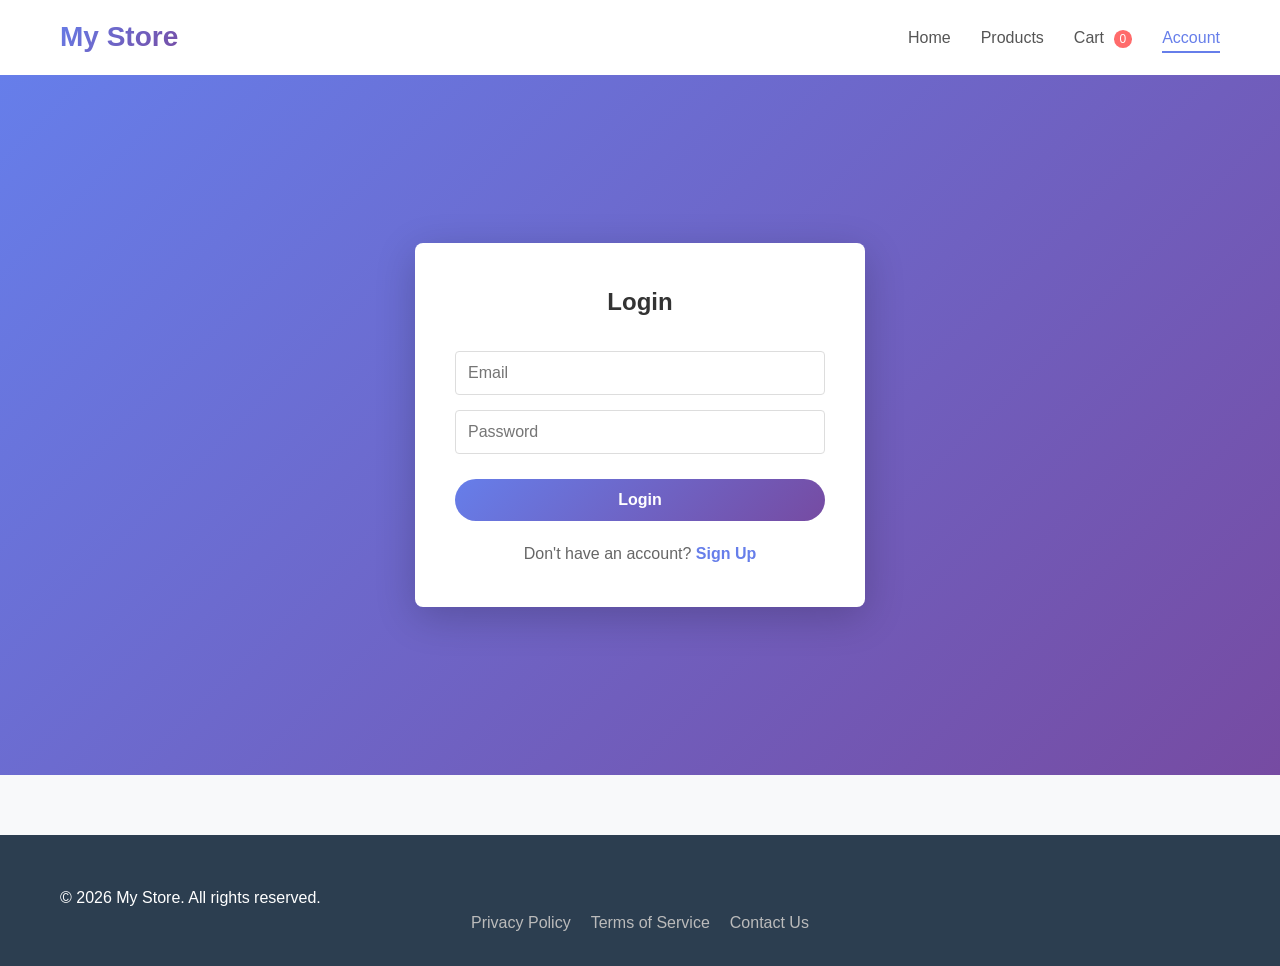
<file: auth.html>
<!DOCTYPE html>
<html lang="en">
<head>
    <meta charset="UTF-8">
    <meta name="viewport" content="width=device-width, initial-scale=1.0">
    <title>Login / Sign Up - My Store</title>
    <link rel="stylesheet" href="css/style.css">
    <link rel="stylesheet" href="css/responsive.css">
    <link rel="stylesheet" href="css/auth.css">
</head>
<body>
    <!-- Navigation -->
    <nav class="navbar">
        <div class="container">
            <div class="logo">My Store</div>
            <ul class="nav-links">
                <li><a href="index.html">Home</a></li>
                <li><a href="products.html">Products</a></li>
                <li><a href="cart.html">Cart <span class="cart-count">0</span></a></li>
                <li><a href="auth.html" class="active">Account</a></li>
            </ul>
        </div>
    </nav>

    <!-- Auth Section -->
    <section class="auth-section">
        <div class="auth-container">
            <!-- Login Form -->
            <div class="auth-form" id="login-form">
                <h2>Login</h2>
                <form id="login-form-element">
                    <input type="email" id="login-email" placeholder="Email" required>
                    <input type="password" id="login-password" placeholder="Password" required>
                    <button type="submit" class="btn btn-primary">Login</button>
                </form>
                <p>Don't have an account? <a href="#" onclick="toggleForms()" class="link">Sign Up</a></p>
            </div>

            <!-- Sign Up Form -->
            <div class="auth-form" id="signup-form" style="display: none;">
                <h2>Create Account</h2>
                <form id="signup-form-element">
                    <input type="text" id="signup-name" placeholder="Full Name" required>
                    <input type="email" id="signup-email" placeholder="Email" required>
                    <input type="password" id="signup-password" placeholder="Password (min 6 chars)" required>
                    <input type="password" id="signup-confirm" placeholder="Confirm Password" required>
                    <button type="submit" class="btn btn-primary">Sign Up</button>
                </form>
                <p>Already have an account? <a href="#" onclick="toggleForms()" class="link">Login</a></p>
            </div>
        </div>
    </section>

    <!-- Footer -->
    <footer class="footer">
        <div class="container">
            <p>&copy; 2026 My Store. All rights reserved.</p>
            <ul class="footer-links">
                <li><a href="#">Privacy Policy</a></li>
                <li><a href="#">Terms of Service</a></li>
                <li><a href="#">Contact Us</a></li>
            </ul>
        </div>
    </footer>

    <script src="js/auth.js"></script>
</body>
</html>
</file>
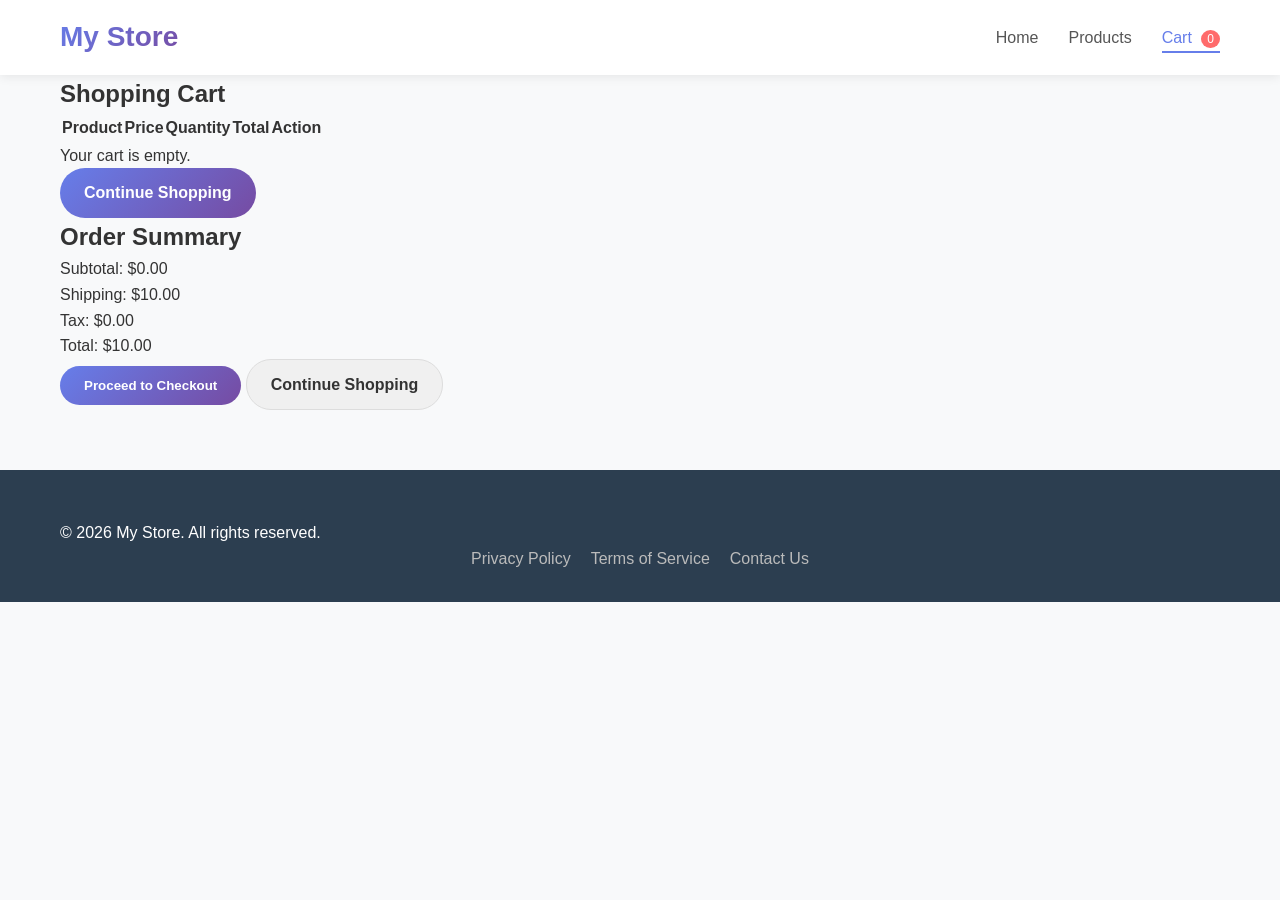
<file: cart.html>
<!DOCTYPE html>
<html lang="en">
<head>
    <meta charset="UTF-8">
    <meta name="viewport" content="width=device-width, initial-scale=1.0">
    <title>Shopping Cart - My Store</title>
    <link rel="stylesheet" href="css/style.css">
    <link rel="stylesheet" href="css/responsive.css">
</head>
<body>
    <!-- Navigation -->
    <nav class="navbar">
        <div class="container">
            <div class="logo">My Store</div>
            <ul class="nav-links">
                <li><a href="index.html">Home</a></li>
                <li><a href="products.html">Products</a></li>
                <li><a href="cart.html" class="active">Cart <span class="cart-count">0</span></a></li>
            </ul>
        </div>
    </nav>

    <!-- Cart Section -->
    <section class="cart-section">
        <div class="container">
            <h1>Shopping Cart</h1>
            
            <div class="cart-content">
                <!-- Cart Items -->
                <div class="cart-items">
                    <table class="cart-table">
                        <thead>
                            <tr>
                                <th>Product</th>
                                <th>Price</th>
                                <th>Quantity</th>
                                <th>Total</th>
                                <th>Action</th>
                            </tr>
                        </thead>
                        <tbody id="cart-items-container">
                            <!-- Cart items will be loaded here -->
                        </tbody>
                    </table>
                    <div id="empty-cart-message" class="empty-cart-message" style="display: none;">
                        <p>Your cart is empty.</p>
                        <a href="products.html" class="btn btn-primary">Continue Shopping</a>
                    </div>
                </div>

                <!-- Cart Summary -->
                <div class="cart-summary">
                    <h2>Order Summary</h2>
                    <div class="summary-item">
                        <span>Subtotal:</span>
                        <span id="subtotal">$0.00</span>
                    </div>
                    <div class="summary-item">
                        <span>Shipping:</span>
                        <span id="shipping">$0.00</span>
                    </div>
                    <div class="summary-item">
                        <span>Tax:</span>
                        <span id="tax">$0.00</span>
                    </div>
                    <div class="summary-total">
                        <span>Total:</span>
                        <span id="total">$0.00</span>
                    </div>
                    <button class="btn btn-primary" id="checkout-btn">Proceed to Checkout</button>
                    <a href="products.html" class="btn btn-secondary">Continue Shopping</a>
                </div>
            </div>
        </div>
    </section>

    <!-- Footer -->
    <footer class="footer">
        <div class="container">
            <p>&copy; 2026 My Store. All rights reserved.</p>
            <ul class="footer-links">
                <li><a href="#">Privacy Policy</a></li>
                <li><a href="#">Terms of Service</a></li>
                <li><a href="#">Contact Us</a></li>
            </ul>
        </div>
    </footer>

    <script src="js/products.js"></script>
    <script src="js/cart.js"></script>
    <script src="js/main.js"></script>
</body>
</html>
</file>
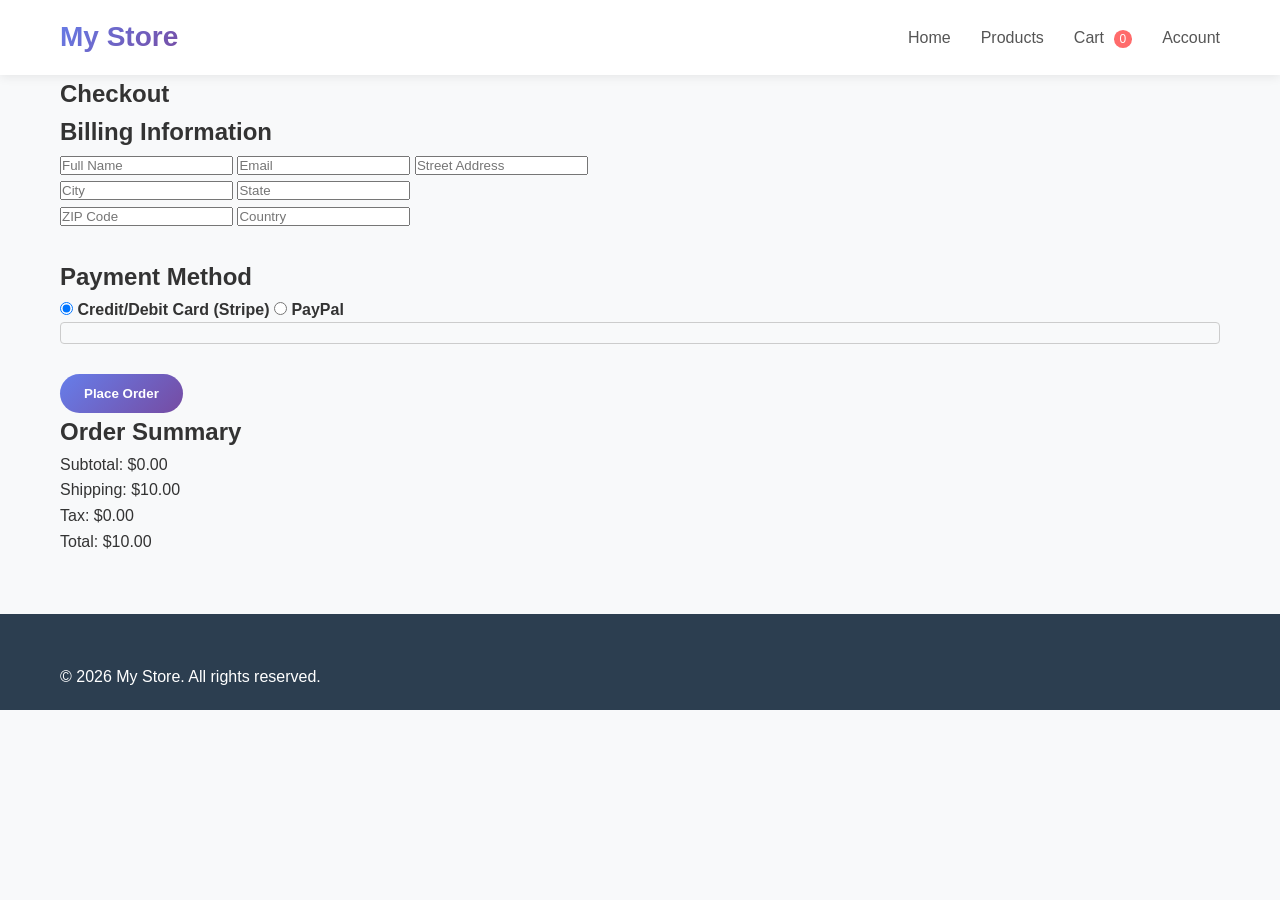
<file: checkout.html>
<!DOCTYPE html>
<html lang="en">
<head>
    <meta charset="UTF-8">
    <meta name="viewport" content="width=device-width, initial-scale=1.0">
    <title>Checkout - My Store</title>
    <link rel="stylesheet" href="css/style.css">
    <link rel="stylesheet" href="css/responsive.css">
    <script src="https://js.stripe.com/v3/"></script>
</head>
<body>
    <!-- Navigation -->
    <nav class="navbar">
        <div class="container">
            <div class="logo">My Store</div>
            <ul class="nav-links">
                <li><a href="index.html">Home</a></li>
                <li><a href="products.html">Products</a></li>
                <li><a href="cart.html">Cart <span class="cart-count">0</span></a></li>
                <li><a href="auth.html">Account</a></li>
            </ul>
        </div>
    </nav>

    <!-- Checkout Section -->
    <section class="checkout-section">
        <div class="container">
            <h1>Checkout</h1>
            
            <div class="checkout-content">
                <!-- Checkout Form -->
                <div class="checkout-form">
                    <h2>Billing Information</h2>
                    <form id="checkout-form">
                        <input type="text" id="customer-name" placeholder="Full Name" required>
                        <input type="email" id="customer-email" placeholder="Email" required>
                        <input type="text" id="customer-address" placeholder="Street Address" required>
                        <div class="form-row">
                            <input type="text" id="customer-city" placeholder="City" required>
                            <input type="text" id="customer-state" placeholder="State" required>
                        </div>
                        <div class="form-row">
                            <input type="text" id="customer-zip" placeholder="ZIP Code" required>
                            <input type="text" id="customer-country" placeholder="Country" required>
                        </div>

                        <h2 style="margin-top: 30px;">Payment Method</h2>
                        <div class="payment-methods">
                            <label>
                                <input type="radio" name="payment-method" value="stripe" checked>
                                <strong>Credit/Debit Card (Stripe)</strong>
                            </label>
                            <label>
                                <input type="radio" name="payment-method" value="paypal">
                                <strong>PayPal</strong>
                            </label>
                        </div>

                        <!-- Stripe Card Element -->
                        <div id="stripe-container" style="display: block;">
                            <div id="card-element" style="border: 1px solid #ccc; padding: 10px; border-radius: 4px;"></div>
                            <div id="card-errors" role="alert" style="color: red; margin-top: 10px;"></div>
                        </div>

                        <!-- PayPal Container -->
                        <div id="paypal-container" style="display: none; margin: 20px 0;"></div>

                        <button type="submit" class="btn btn-primary" style="margin-top: 20px;">Place Order</button>
                    </form>
                </div>

                <!-- Order Summary -->
                <div class="order-summary">
                    <h2>Order Summary</h2>
                    <div id="order-items"></div>
                    <div class="summary-item">
                        <span>Subtotal:</span>
                        <span id="summary-subtotal">$0.00</span>
                    </div>
                    <div class="summary-item">
                        <span>Shipping:</span>
                        <span id="summary-shipping">$0.00</span>
                    </div>
                    <div class="summary-item">
                        <span>Tax:</span>
                        <span id="summary-tax">$0.00</span>
                    </div>
                    <div class="summary-total">
                        <span>Total:</span>
                        <span id="summary-total">$0.00</span>
                    </div>
                </div>
            </div>
        </div>
    </section>

    <!-- Footer -->
    <footer class="footer">
        <div class="container">
            <p>&copy; 2026 My Store. All rights reserved.</p>
        </div>
    </footer>

    <script src="https://www.paypal.com/sdk/js?client-id=YOUR_PAYPAL_CLIENT_ID"></script>
    <script src="js/products.js"></script>
    <script src="js/cart.js"></script>
    <script src="js/checkout.js"></script>
</body>
</html>
</file>
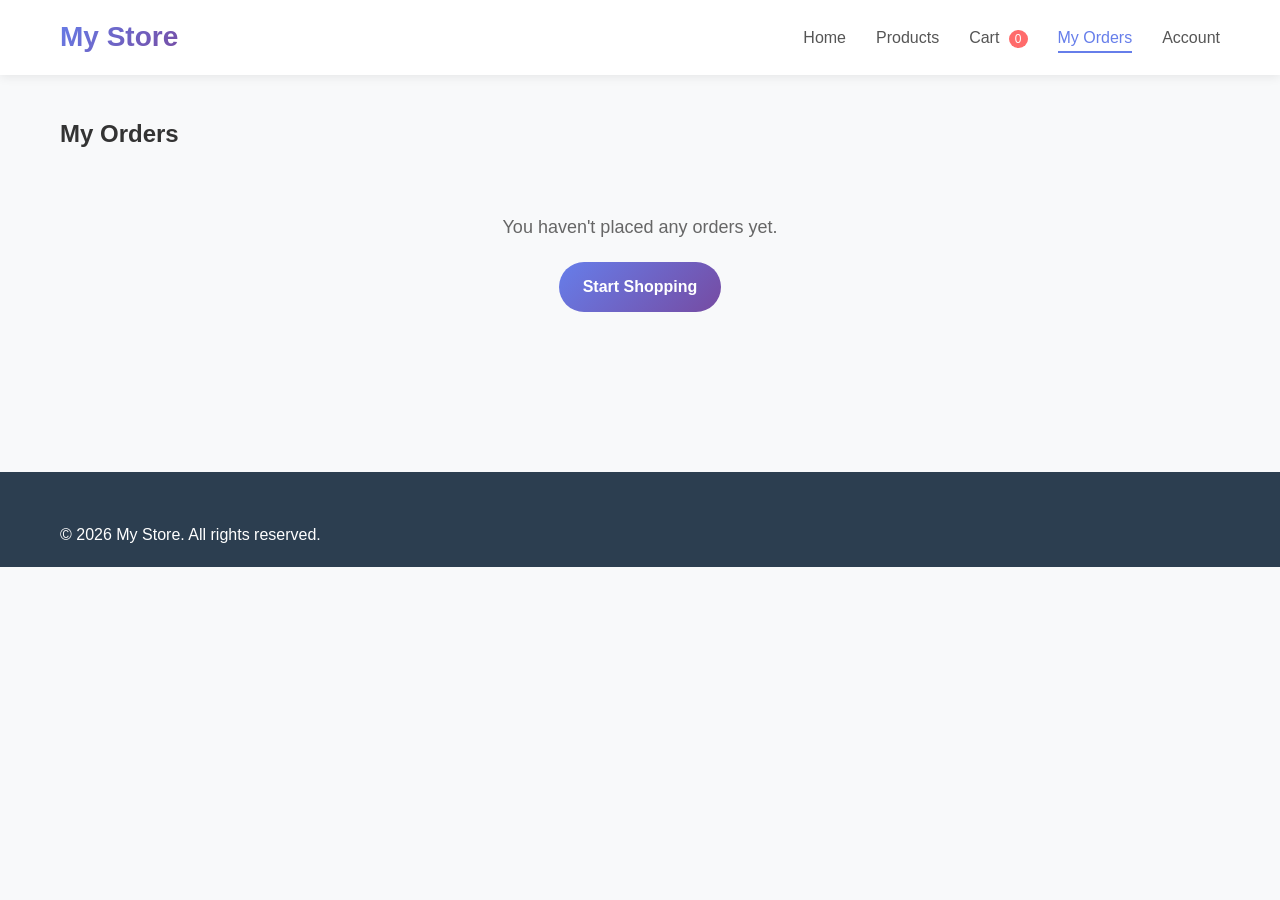
<file: orders.html>
<!DOCTYPE html>
<html lang="en">
<head>
    <meta charset="UTF-8">
    <meta name="viewport" content="width=device-width, initial-scale=1.0">
    <title>My Orders - My Store</title>
    <link rel="stylesheet" href="css/style.css">
    <link rel="stylesheet" href="css/responsive.css">
    <link rel="stylesheet" href="css/orders.css">
</head>
<body>
    <!-- Navigation -->
    <nav class="navbar">
        <div class="container">
            <div class="logo">My Store</div>
            <ul class="nav-links">
                <li><a href="index.html">Home</a></li>
                <li><a href="products.html">Products</a></li>
                <li><a href="cart.html">Cart <span class="cart-count">0</span></a></li>
                <li><a href="orders.html" class="active">My Orders</a></li>
                <li><a href="auth.html">Account</a></li>
            </ul>
        </div>
    </nav>

    <!-- Orders Section -->
    <section class="orders-section">
        <div class="container">
            <h1>My Orders</h1>
            
            <div id="orders-container">
                <!-- Orders will be loaded here -->
            </div>
            
            <div id="no-orders-message" class="no-orders-message" style="display: none;">
                <p>You haven't placed any orders yet.</p>
                <a href="products.html" class="btn btn-primary">Start Shopping</a>
            </div>
        </div>
    </section>

    <!-- Order Details Modal -->
    <div id="order-modal" class="modal" style="display: none;">
        <div class="modal-content">
            <span class="close-modal" onclick="closeOrderModal()">&times;</span>
            <h2>Order Details</h2>
            <div id="modal-order-details"></div>
            <div class="modal-tracking">
                <h3>Tracking Information</h3>
                <div id="modal-tracking-info"></div>
            </div>
            <button class="btn btn-primary" onclick="closeOrderModal()">Close</button>
        </div>
    </div>

    <!-- Footer -->
    <footer class="footer">
        <div class="container">
            <p>&copy; 2026 My Store. All rights reserved.</p>
        </div>
    </footer>

    <script src="js/orders.js"></script>
</body>
</html>
</file>
<file: css/style.css>
* {
    margin: 0;
    padding: 0;
    box-sizing: border-box;
}

body {
    font-family: 'Segoe UI', Tahoma, Geneva, Verdana, sans-serif;
    color: #333;
    background: #f8f9fa;
    line-height: 1.6;
}

.container {
    max-width: 1200px;
    margin: 0 auto;
    padding: 0 20px;
}

/* ============ HEADER & NAVIGATION ============ */

.header {
    background: white;
    box-shadow: 0 2px 10px rgba(0, 0, 0, 0.08);
    position: sticky;
    top: 0;
    z-index: 100;
}

.navbar {
    background: white;
    box-shadow: 0 2px 10px rgba(0, 0, 0, 0.08);
    padding: 15px 0;
}

.navbar .container {
    display: flex;
    justify-content: space-between;
    align-items: center;
}

.logo {
    font-size: 28px;
    font-weight: bold;
    background: linear-gradient(135deg, #667eea 0%, #764ba2 100%);
    -webkit-background-clip: text;
    -webkit-text-fill-color: transparent;
    background-clip: text;
}

.nav-links {
    display: flex;
    list-style: none;
    gap: 30px;
    align-items: center;
}

.nav-links a {
    text-decoration: none;
    color: #555;
    font-weight: 500;
    transition: color 0.3s, border-bottom 0.3s;
    padding-bottom: 5px;
    border-bottom: 2px solid transparent;
}

.nav-links a:hover,
.nav-links a.active {
    color: #667eea;
    border-bottom: 2px solid #667eea;
}

.cart-count {
    background: #ff6b6b;
    color: white;
    border-radius: 50%;
    padding: 2px 6px;
    font-size: 12px;
    margin-left: 5px;
}

/* ============ HERO SECTION ============ */

.hero {
    background: linear-gradient(135deg, #667eea 0%, #764ba2 100%);
    color: white;
    padding: 80px 0;
    text-align: center;
}

.hero-content h1 {
    font-size: 48px;
    margin-bottom: 15px;
    animation: slideDown 0.8s ease-out;
}

.hero-content p {
    font-size: 18px;
    margin-bottom: 30px;
    opacity: 0.9;
}

.hero-content .btn {
    padding: 15px 40px;
    font-size: 16px;
}

@keyframes slideDown {
    from {
        opacity: 0;
        transform: translateY(-20px);
    }
    to {
        opacity: 1;
        transform: translateY(0);
    }
}

/* ============ FILTERS & SEARCH ============ */

.products-header {
    background: white;
    padding: 30px 0;
    margin-bottom: 40px;
    border-bottom: 1px solid #eee;
}

.search-bar {
    display: flex;
    gap: 15px;
    margin-bottom: 20px;
}

.search-bar input {
    flex: 1;
    padding: 12px 20px;
    border: 1px solid #ddd;
    border-radius: 25px;
    font-size: 16px;
    transition: border-color 0.3s;
}

.search-bar input:focus {
    outline: none;
    border-color: #667eea;
    box-shadow: 0 0 10px rgba(102, 126, 234, 0.2);
}

.filters {
    display: flex;
    gap: 20px;
    flex-wrap: wrap;
}

.filter-group {
    display: flex;
    gap: 10px;
    align-items: center;
}

.filter-group label {
    font-weight: 600;
    color: #555;
}

.filter-group select {
    padding: 10px 15px;
    border: 1px solid #ddd;
    border-radius: 5px;
    font-size: 14px;
    cursor: pointer;
    background: white;
    transition: border-color 0.3s;
}

.filter-group select:focus {
    outline: none;
    border-color: #667eea;
}

.filter-btn {
    padding: 10px 20px;
    background: #f0f0f0;
    border: 1px solid #ddd;
    border-radius: 5px;
    cursor: pointer;
    transition: all 0.3s;
    font-weight: 500;
}

.filter-btn:hover,
.filter-btn.active {
    background: #667eea;
    color: white;
    border-color: #667eea;
}

/* ============ PRODUCTS SECTION ============ */

.products-section {
    padding: 40px 0;
}

.section-title {
    font-size: 32px;
    margin-bottom: 40px;
    color: #333;
    text-align: center;
}

.products-grid {
    display: grid;
    grid-template-columns: repeat(auto-fill, minmax(280px, 1fr));
    gap: 25px;
    margin-bottom: 40px;
}

.product-card {
    background: white;
    border-radius: 12px;
    overflow: hidden;
    box-shadow: 0 2px 10px rgba(0, 0, 0, 0.08);
    transition: all 0.3s cubic-bezier(0.4, 0, 0.2, 1);
    cursor: pointer;
}

.product-card:hover {
    transform: translateY(-8px);
    box-shadow: 0 15px 30px rgba(0, 0, 0, 0.15);
}

.product-image {
    position: relative;
    width: 100%;
    height: 280px;
    background: linear-gradient(135deg, #f5f7fa 0%, #c3cfe2 100%);
    overflow: hidden;
    display: flex;
    align-items: center;
    justify-content: center;
}

.product-image img {
    width: 100%;
    height: 100%;
    object-fit: cover;
    transition: transform 0.3s;
}

.product-card:hover .product-image img {
    transform: scale(1.1);
}

.product-badge {
    position: absolute;
    top: 10px;
    right: 10px;
    background: #ff6b6b;
    color: white;
    padding: 5px 12px;
    border-radius: 20px;
    font-size: 12px;
    font-weight: bold;
}

.product-info {
    padding: 20px;
}

.product-category {
    font-size: 12px;
    color: #999;
    text-transform: uppercase;
    letter-spacing: 1px;
    margin-bottom: 8px;
}

.product-name {
    font-size: 16px;
    font-weight: 600;
    color: #333;
    margin-bottom: 10px;
    min-height: 40px;
    display: -webkit-box;
    -webkit-line-clamp: 2;
    -webkit-box-orient: vertical;
    overflow: hidden;
}

.product-rating {
    display: flex;
    align-items: center;
    gap: 8px;
    margin-bottom: 12px;
}

.stars {
    color: #ffc107;
    font-size: 14px;
}

.rating-count {
    font-size: 12px;
    color: #999;
}

.product-price {
    display: flex;
    align-items: center;
    gap: 10px;
    margin-bottom: 15px;
}

.price {
    font-size: 20px;
    font-weight: bold;
    color: #667eea;
}

.original-price {
    font-size: 14px;
    color: #999;
    text-decoration: line-through;
}

.discount {
    font-size: 12px;
    color: #ff6b6b;
    font-weight: bold;
}

.product-actions {
    display: flex;
    gap: 10px;
}

.product-actions .btn {
    flex: 1;
    padding: 12px;
    font-size: 14px;
    text-align: center;
}

/* ============ BUTTONS ============ */

.btn {
    padding: 12px 24px;
    border: none;
    border-radius: 25px;
    font-weight: 600;
    cursor: pointer;
    transition: all 0.3s;
    text-decoration: none;
    display: inline-block;
    text-align: center;
}

.btn-primary {
    background: linear-gradient(135deg, #667eea 0%, #764ba2 100%);
    color: white;
}

.btn-primary:hover {
    transform: translateY(-2px);
    box-shadow: 0 10px 20px rgba(102, 126, 234, 0.3);
}

.btn-secondary {
    background: #f0f0f0;
    color: #333;
    border: 1px solid #ddd;
}

.btn-secondary:hover {
    background: #e0e0e0;
}

.btn-outline {
    background: transparent;
    color: #667eea;
    border: 2px solid #667eea;
}

.btn-outline:hover {
    background: #667eea;
    color: white;
}

/* ============ FOOTER ============ */

.footer {
    background: #2c3e50;
    color: white;
    padding: 50px 0 20px;
    margin-top: 60px;
}

.footer-content {
    display: grid;
    grid-template-columns: repeat(auto-fit, minmax(250px, 1fr));
    gap: 30px;
    margin-bottom: 30px;
}

.footer-section h3 {
    margin-bottom: 15px;
    font-size: 16px;
}

.footer-section ul {
    list-style: none;
}

.footer-section ul li {
    margin-bottom: 10px;
}

.footer-section a {
    color: #bbb;
    text-decoration: none;
    transition: color 0.3s;
}

.footer-section a:hover {
    color: white;
}

.footer-bottom {
    border-top: 1px solid #444;
    padding-top: 20px;
    text-align: center;
    color: #bbb;
}

.footer-links {
    display: flex;
    justify-content: center;
    gap: 20px;
    list-style: none;
    margin-bottom: 10px;
}

.footer-links a {
    color: #bbb;
    text-decoration: none;
}

/* ============ EMPTY STATE ============ */

.empty-state {
    text-align: center;
    padding: 60px 20px;
    color: #666;
}

.empty-state h2 {
    margin-bottom: 15px;
}

.empty-state p {
    margin-bottom: 30px;
    font-size: 16px;
}

/* ============ LOADING & ANIMATIONS ============ */

.loading {
    display: flex;
    justify-content: center;
    align-items: center;
    min-height: 400px;
}

.spinner {
    border: 4px solid #f3f3f3;
    border-top: 4px solid #667eea;
    border-radius: 50%;
    width: 40px;
    height: 40px;
    animation: spin 1s linear infinite;
}

@keyframes spin {
    0% { transform: rotate(0deg); }
    100% { transform: rotate(360deg); }
}

/* ============ FEATURED PRODUCTS ============ */

.featured-products {
    background: white;
    padding: 60px 0;
    margin: 40px 0;
}

.featured-products h2 {
    text-align: center;
    font-size: 28px;
    margin-bottom: 40px;
}

/* ============ ABOUT SECTION ============ */

.about {
    background: linear-gradient(135deg, #667eea 0%, #764ba2 100%);
    color: white;
    padding: 60px 0;
    text-align: center;
    margin: 40px 0;
}

.about h2 {
    font-size: 32px;
    margin-bottom: 20px;
}

.about p {
    font-size: 18px;
    max-width: 600px;
    margin: 0 auto;
    line-height: 1.8;
}
</file>
<file: css/responsive.css>
/* ============ MOBILE RESPONSIVE ============ */

@media (max-width: 768px) {
    .navbar .container {
        flex-direction: column;
        gap: 15px;
    }

    .logo {
        font-size: 24px;
    }

    .nav-links {
        gap: 15px;
        font-size: 14px;
    }

    .hero-content h1 {
        font-size: 32px;
    }

    .hero-content p {
        font-size: 16px;
    }

    .section-title {
        font-size: 24px;
    }

    .products-grid {
        grid-template-columns: repeat(auto-fill, minmax(200px, 1fr));
        gap: 15px;
    }

    .product-image {
        height: 220px;
    }

    .product-name {
        font-size: 14px;
    }

    .price {
        font-size: 18px;
    }

    .search-bar {
        flex-direction: column;
    }

    .filters {
        flex-direction: column;
    }

    .filter-group {
        flex-direction: column;
        gap: 8px;
    }

    .filter-group select {
        width: 100%;
    }

    .footer-content {
        grid-template-columns: 1fr;
    }
}

@media (max-width: 480px) {
    .logo {
        font-size: 20px;
    }

    .nav-links {
        gap: 10px;
        font-size: 12px;
    }

    .hero-content h1 {
        font-size: 24px;
    }

    .hero-content p {
        font-size: 14px;
    }

    .hero {
        padding: 50px 0;
    }

    .products-grid {
        grid-template-columns: repeat(auto-fill, minmax(150px, 1fr));
        gap: 10px;
    }

    .product-image {
        height: 180px;
    }

    .product-info {
        padding: 15px;
    }

    .product-name {
        font-size: 12px;
    }

    .product-category {
        font-size: 10px;
    }

    .price {
        font-size: 16px;
    }

    .btn {
        padding: 10px 16px;
        font-size: 12px;
    }

    .search-bar input {
        padding: 10px 15px;
        font-size: 14px;
    }
}
</file>
<file: css/auth.css>
.auth-section {
    min-height: calc(100vh - 200px);
    display: flex;
    align-items: center;
    justify-content: center;
    background: linear-gradient(135deg, #667eea 0%, #764ba2 100%);
    padding: 40px 20px;
}

.auth-container {
    background: white;
    border-radius: 8px;
    box-shadow: 0 10px 40px rgba(0, 0, 0, 0.2);
    padding: 40px;
    max-width: 450px;
    width: 100%;
}

.auth-form h2 {
    margin-bottom: 30px;
    color: #333;
    text-align: center;
}

.auth-form form {
    display: flex;
    flex-direction: column;
}

.auth-form input {
    padding: 12px;
    margin-bottom: 15px;
    border: 1px solid #ddd;
    border-radius: 4px;
    font-size: 16px;
    transition: border-color 0.3s;
}

.auth-form input:focus {
    outline: none;
    border-color: #667eea;
    box-shadow: 0 0 5px rgba(102, 126, 234, 0.3);
}

.auth-form .btn {
    padding: 12px;
    font-size: 16px;
    margin-top: 10px;
}

.auth-form p {
    text-align: center;
    margin-top: 20px;
    color: #666;
}

.auth-form .link {
    color: #667eea;
    text-decoration: none;
    font-weight: bold;
    cursor: pointer;
}

.auth-form .link:hover {
    text-decoration: underline;
}

@media (max-width: 600px) {
    .auth-container {
        padding: 20px;
    }

    .auth-form h2 {
        font-size: 22px;
    }
}
</file>
<file: css/orders.css>
.orders-section {
    padding: 40px 0;
}

.orders-list {
    display: grid;
    grid-template-columns: repeat(auto-fill, minmax(400px, 1fr));
    gap: 20px;
    margin-bottom: 40px;
}

.order-card {
    background: white;
    border: 1px solid #ddd;
    border-radius: 8px;
    padding: 20px;
    transition: box-shadow 0.3s;
}

.order-card:hover {
    box-shadow: 0 5px 20px rgba(0, 0, 0, 0.1);
}

.order-header {
    display: flex;
    justify-content: space-between;
    align-items: flex-start;
    border-bottom: 1px solid #eee;
    padding-bottom: 15px;
    margin-bottom: 15px;
}

.order-header h3 {
    margin: 0;
    color: #333;
    font-size: 18px;
}

.order-date {
    margin: 5px 0 0 0;
    font-size: 12px;
    color: #999;
}

.order-total {
    text-align: right;
}

.order-total .price {
    font-size: 20px;
    font-weight: bold;
    color: #667eea;
    display: block;
    margin-bottom: 5px;
}

.order-total .status {
    display: inline-block;
    padding: 5px 10px;
    border-radius: 4px;
    font-size: 12px;
    font-weight: bold;
    text-transform: uppercase;
}

.status.pending {
    background: #fff3cd;
    color: #856404;
}

.status.processing {
    background: #d1ecf1;
    color: #0c5460;
}

.status.shipped {
    background: #cfe2ff;
    color: #084298;
}

.status.delivered {
    background: #d1e7dd;
    color: #0f5132;
}

.order-items {
    margin-bottom: 15px;
}

.order-items p {
    margin: 0;
    color: #666;
    font-size: 14px;
}

.order-actions {
    display: flex;
    gap: 10px;
}

.order-actions .btn {
    flex: 1;
    padding: 10px;
    font-size: 14px;
}

.no-orders-message {
    text-align: center;
    padding: 60px 20px;
}

.no-orders-message p {
    font-size: 18px;
    color: #666;
    margin-bottom: 20px;
}

.modal {
    position: fixed;
    top: 0;
    left: 0;
    width: 100%;
    height: 100%;
    background: rgba(0, 0, 0, 0.5);
    display: flex;
    align-items: center;
    justify-content: center;
    z-index: 1000;
}

.modal-content {
    background: white;
    padding: 30px;
    border-radius: 8px;
    max-width: 600px;
    width: 90%;
    max-height: 80vh;
    overflow-y: auto;
}

.close-modal {
    float: right;
    font-size: 28px;
    font-weight: bold;
    cursor: pointer;
    color: #999;
}

.close-modal:hover {
    color: #333;
}

.modal-customer,
.modal-items {
    margin-bottom: 20px;
}

.modal-customer h4,
.modal-items h4 {
    margin: 0 0 10px 0;
    color: #333;
}

.modal-customer p {
    margin: 5px 0;
    color: #666;
}

.modal-item {
    display: flex;
    justify-content: space-between;
    padding: 10px 0;
    border-bottom: 1px solid #eee;
    font-size: 14px;
}

.modal-total {
    display: flex;
    justify-content: space-between;
    padding: 10px 0;
    font-size: 16px;
    font-weight: bold;
    color: #667eea;
    margin-top: 10px;
}

.tracking-timeline {
    margin-top: 20px;
}

.timeline-event {
    padding: 15px 0;
    border-left: 3px solid #667eea;
    padding-left: 15px;
    position: relative;
}

.timeline-event::before {
    content: '';
    position: absolute;
    left: -9px;
    top: 0;
    width: 12px;
    height: 12px;
    background: #667eea;
    border-radius: 50%;
}

.timeline-date {
    font-size: 12px;
    color: #999;
}

.timeline-status {
    font-weight: bold;
    color: #333;
    margin: 5px 0;
}

.timeline-description {
    font-size: 14px;
    color: #666;
}

@media (max-width: 768px) {
    .orders-list {
        grid-template-columns: 1fr;
    }

    .modal-content {
        width: 95%;
        padding: 20px;
    }
}
</file>
